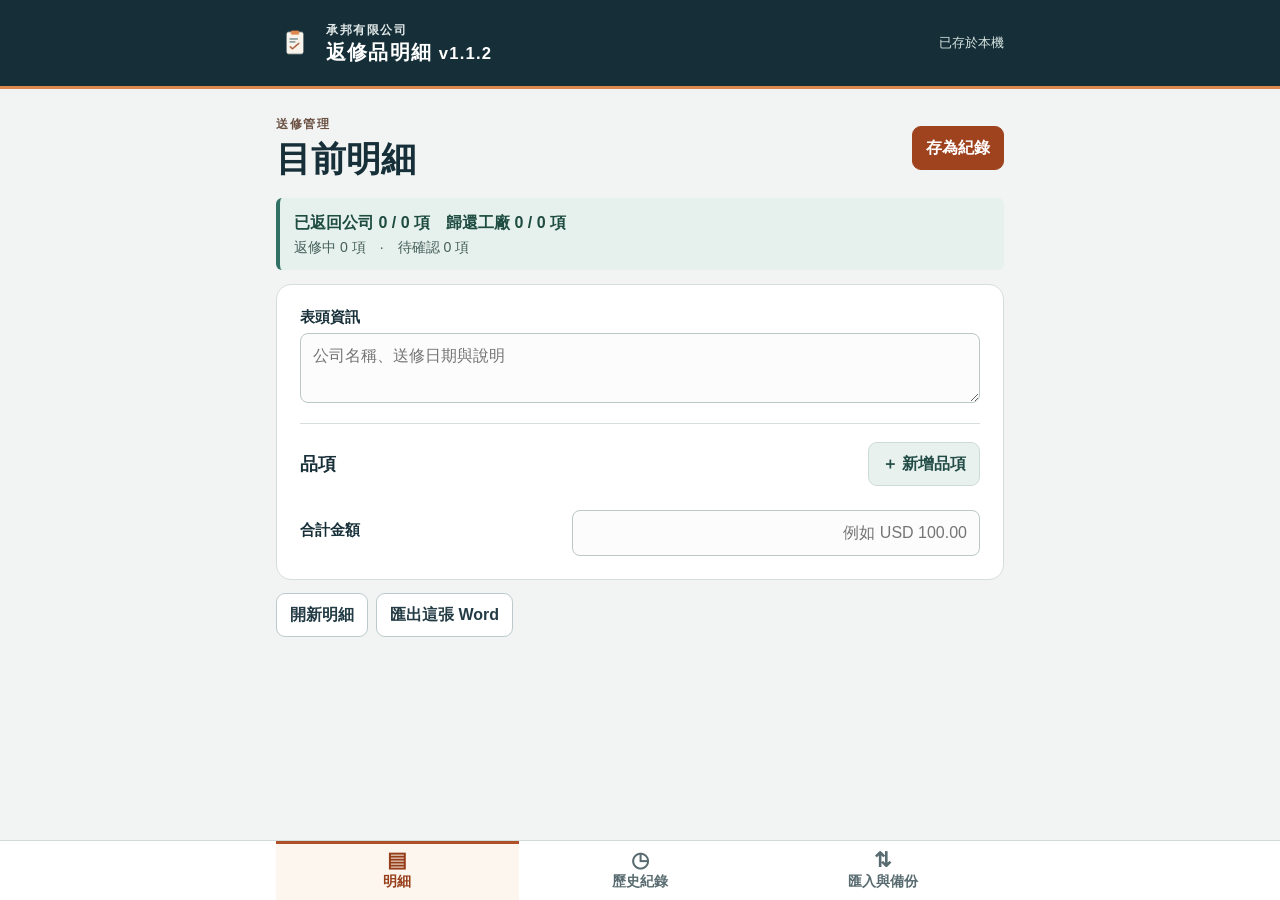
<file: repair-returns/index.html>
<!doctype html>
<html lang="zh-Hant-TW"><head><meta charset="utf-8"><meta name="viewport" content="width=device-width,initial-scale=1,viewport-fit=cover"><meta name="theme-color" content="#152e38"><meta name="apple-mobile-web-app-capable" content="yes"><meta name="apple-mobile-web-app-title" content="返修明細"><meta http-equiv="Content-Security-Policy" content="default-src 'self'; script-src 'self'; style-src 'self'; img-src 'self' data: blob:; connect-src 'self'; object-src 'none'; base-uri 'none'; form-action 'none'"><title>返修品明細｜承邦</title><link rel="apple-touch-icon" href="./icon-180.png"><link rel="manifest" href="./manifest.webmanifest"><link rel="stylesheet" href="./app-1.1.1.css"><script src="./jszip.min.js" defer></script><script src="./data-1.1.1.js" defer></script><script src="./word-1.1.2.js" defer></script><script src="./app-1.1.2.js" defer></script></head>
<body>
<header><div class="wrap head"><div class="brand"><img src="./icon-180.png" alt="" width="38" height="38"><div><span class="eyebrow">承邦有限公司</span><h1>返修品明細 <small>v1.1.2</small></h1></div></div><div id="saved" role="status">正在開啟</div></div></header>
<div class="wrap" id="notice" role="alert" hidden></div>
<main class="wrap"><section id="editor"><div class="sectionhead"><div><div class="overline">送修管理</div><h2>目前明細</h2></div><button class="primary" id="saveRecord">存為紀錄</button></div>
<div id="summary" aria-live="polite"></div><p id="editInfo" hidden></p>
<section class="card"><label for="heading">表頭資訊</label><textarea id="heading" rows="2" placeholder="公司名稱、送修日期與說明"></textarea>
<div class="linehead"><h3>品項</h3><button id="add" class="soft">＋ 新增品項</button></div><div id="items"></div><div class="total"><label for="total">合計金額</label><input id="total" placeholder="例如 USD 100.00"></div></section>
<div class="actions"><button id="asNew">另存新紀錄</button><button id="newDraft">開新明細</button><button id="exportWord">匯出這張 Word</button></div></section>
<section id="history" hidden><div class="sectionhead"><div><div class="overline">送修管理</div><h2>歷史紀錄</h2></div><span id="historyCount"></span></div><label for="search">搜尋紀錄</label><input id="search" type="search" placeholder="表頭、日期、型號或檔名"><div id="historyList"></div></section>
<section id="transfer" hidden><div class="sectionhead"><div><div class="overline">資料管理</div><h2>匯入與備份</h2></div></div>
<section class="card"><h3>從舊系統移入 Word</h3><p>可一次選多個 .doc 或 .docx。匯入前可核對每份檔案的品項、照片和金額。舊版 Word 沒有記載的歸還狀態會標成「待確認」。</p><label class="btn primary" for="wordFiles">選取 Word 檔</label><input class="file" type="file" id="wordFiles" accept=".doc,.docx" multiple><button id="pasteBtn">貼上 Word 表格</button></section>
<section class="card"><h3>完整備份</h3><p>這台裝置會自動儲存草稿。「匯出完整備份」可保留草稿、歷史紀錄、照片、歸還狀態與日期。換機或移除 App 前，請將備份存入「檔案」或 iCloud Drive。</p>
<div class="actions"><button class="primary" id="exportBackup">匯出完整備份</button><label class="btn" for="backupFile">匯入完整備份</label><input class="file" type="file" id="backupFile" accept=".json,application/json"></div><p id="inventory"></p></section>
<details class="card"><summary>移轉舊系統的歸還日期與歷史時間</summary><p>若還能編輯舊系統的原始專案，可在原本的裝置與帳號執行唯讀匯出元件。請先保留原始 App.tsx，等草稿儲存完成，再暫時以此元件開啟同一個專案。核對筆數並下載 JSON 後，可恢復原程式。</p><a class="btn" href="./migration/ReadOnlyExport.tsx" download="ReadOnlyExport.tsx">下載原專案用的匯出元件</a></details>
<section class="card"><h3>上一份操作前備份</h3><p>變更歷史紀錄、匯入或刪除前，會保留當時的資料，可再合併回來。</p><button id="recover">檢視可還原的資料</button></section>
<details class="card"><summary>在 iPhone 安裝・版本 1.1.2</summary><p>請用 Safari 開啟，點選「分享」→「加入主畫面」→「加入」。請先安裝，再從桌面圖示開啟並匯入資料。每台裝置各自儲存，可透過完整備份移轉。</p></details></section></main>
<nav aria-label="主要功能"><div class="wrap tabs"><button data-tab="editor" aria-current="page"><span>▤</span>明細</button><button data-tab="history"><span>◷</span>歷史紀錄</button><button data-tab="transfer"><span>⇅</span>匯入與備份</button></div></nav>
<dialog id="dialog"><div class="dialoghead"><h3 id="dialogTitle"></h3><button id="closeDialog" aria-label="關閉">×</button></div><div id="dialogContent"></div><div class="actions" id="dialogActions"></div></dialog>
<div id="toast" role="status" hidden></div></body></html>
</file>
<file: repair-returns/app-1.1.1.css>
*{box-sizing:border-box}html{font-family:-apple-system,BlinkMacSystemFont,"PingFang TC","Microsoft JhengHei",sans-serif;color:#172f38;background:#f1f4f3;-webkit-text-size-adjust:100%}body{margin:0}button,.btn,input,textarea{font:inherit}button,.btn,summary{cursor:pointer}button,.btn{display:inline-flex;min-height:44px;align-items:center;justify-content:center;border-radius:9px;border:1px solid #bccacb;background:white;color:#243c45;padding:9px 13px;font-weight:650;text-decoration:none;text-align:center}button:disabled{opacity:.5}.primary{background:#9f421e;color:white;border-color:#9f421e}.soft{background:#e9f1ef;color:#224c46;border-color:#ccdcd7}.danger{color:#983923}.wrap{max-width:800px;margin:0 auto;padding-inline:clamp(16px,4vw,36px)}header{background:#152e38;color:#fff;border-bottom:3px solid #df874c;padding-top:env(safe-area-inset-top)}.head,.brand,.sectionhead,.linehead,.dialoghead,.rowhead,.total{display:flex;align-items:center;justify-content:space-between;gap:12px}.head{min-height:82px}.brand{justify-content:start}.brand img{border-radius:8px}.eyebrow,.overline{font-size:.78rem;letter-spacing:.13em;font-weight:750}.eyebrow{color:#e2e9e9}.overline{color:#6b5042;margin-bottom:5px}h1,h2,h3,p{margin:0}h1{font-size:1.25rem;letter-spacing:.06em}h2{font-size:clamp(1.65rem,5vw,2.2rem);line-height:1.2}h3{font-size:1.1rem}#saved{font-size:.83rem;color:#d4e3de;max-width:35%;text-align:right}.sectionhead{margin:27px 0 18px}.card,.record,.empty{background:#fff;border:1px solid #d5dedb;border-radius:15px;padding:clamp(16px,4vw,24px);margin:13px 0}.card p,.empty,.record p,#summary,#inventory{color:#50646a;line-height:1.6}.card p{margin:8px 0 14px}.card>label:first-child,label{font-size:.92rem;font-weight:650}textarea,input:not([type=file]),[contenteditable]{display:block;width:100%;border:1px solid #bac9c8;border-radius:8px;padding:10px 12px;font-size:16px;line-height:1.5;background:#fbfcfb;color:#172f38}textarea{resize:vertical}textarea:focus,input:focus,[contenteditable]:focus{outline:2px solid #ba642c;outline-offset:1px}label+textarea,label+input{margin-top:6px}.linehead{border-top:1px solid #d5dedb;padding-top:18px;margin-top:20px}.row{border:1px solid #d8e0df;border-radius:10px;margin:12px 0;padding:14px;background:#fcfdfc}.row label{display:block;margin-top:12px}.row .photo{display:flex;align-items:center;gap:12px;flex-wrap:wrap}.row .photo label{margin:0}.photo img{max-height:115px;max-width:150px;object-fit:contain;border-radius:5px}.chip{display:inline-block;border-radius:5px;padding:4px 8px;font-size:.86rem;font-weight:650;background:#f7ecd9;color:#654718}.chip.done{background:#dcece4;color:#245645}.chip.unknown{background:#e5e8eb;color:#404e5f}.rowhead h3{font-size:1rem}.small{font-size:.86rem}.rowbuttons,.actions{display:flex;flex-wrap:wrap;gap:8px;align-items:center}.rowbuttons{margin-top:14px}.total{margin-top:18px;align-items:center}.total input{max-width:60%;text-align:right}.file{position:absolute;width:1px;height:1px;opacity:0;overflow:hidden}.file:focus-visible + *{outline:2px solid #ac511e}main{padding-bottom:calc(108px + env(safe-area-inset-bottom))}nav{position:fixed;bottom:0;left:0;right:0;background:#fff;border-top:1px solid #d2dbd9;padding-bottom:env(safe-area-inset-bottom);z-index:2}.tabs{display:flex;justify-content:space-around}.tabs button{flex:1;border:0;border-radius:0;background:transparent;color:#586b70;display:flex;flex-direction:column;gap:2px;padding:6px 4px;font-size:.86rem;min-height:59px}.tabs button span{font-size:1.3rem;line-height:1}.tabs button[aria-current]{color:#963e1a;box-shadow:inset 0 3px #ae5128;background:#fcf6ef}.record h3,.preview strong{overflow-wrap:anywhere;white-space:pre-line}.record .actions{margin-top:10px}.record p,.preview p{white-space:pre-wrap}.preview{border-top:1px solid #d5dedb;padding:12px 0}.preview p{margin:4px 0}.warn,#notice{color:#7a381c;background:#fff1dd}#notice{padding-block:12px}.note{color:#546a6c}.dialoghead{margin-bottom:12px}dialog{border:1px solid #d7dfdd;border-radius:16px;width:min(92vw,550px);max-height:80dvh;padding:20px;color:#172f38}dialog::backdrop{background:#152e389c}dialog .actions{margin-top:15px}#dialogContent{white-space:pre-line;line-height:1.5}#toast{position:fixed;left:50%;bottom:calc(73px + env(safe-area-inset-bottom));transform:translateX(-50%);padding:12px 17px;background:#152e38;color:white;border-radius:10px;max-width:90vw;width:max-content;z-index:5}#editInfo{margin:5px 0;padding:10px;background:#e3eeeb;border-radius:8px}#summary,#inventory{font-size:.9rem}summary{font-weight:650;min-height:30px}[hidden]{display:none!important}@media(min-width:640px){.rowgrid{display:grid;grid-template-columns:2fr 1fr;gap:14px}.card{padding:23px}.row{padding:18px}.head{min-height:86px}}

.progress{border-left:4px solid #317064;border-radius:6px;background:#e6f1ed;padding:12px 14px;margin:10px 0 14px}
.progress strong,.progress small{display:block;line-height:1.6}.progress strong{font-variant-numeric:tabular-nums;color:#1e4c40;font-size:1rem}.progress small{font-size:.88rem;color:#455f59}
button.chip{min-height:44px;border:1px solid transparent;padding:8px 10px}.chip.factory{background:#e2eafa;color:#284e80}
@media(max-width:639px){
 .head{min-height:66px}.sectionhead{margin:20px 0 12px}.wrap{padding-inline:14px}.card{padding:14px}.row{padding:12px}.rowhead{gap:6px}.rowhead h3{white-space:nowrap}
 .rowbuttons.photo{display:grid;grid-template-columns:1fr 1fr;gap:8px}.rowbuttons.photo img{grid-column:1/-1;max-width:100%}.rowbuttons.photo label{display:flex}
 #dialogActions{display:grid;grid-template-columns:repeat(2,minmax(0,1fr))}.record .actions{display:grid;grid-template-columns:minmax(0,2fr) minmax(0,1fr)}
 .progress strong{font-size:.95rem}.total input{min-width:0}#toast{bottom:calc(68px + env(safe-area-inset-bottom));line-height:1.4}
}
</file>
